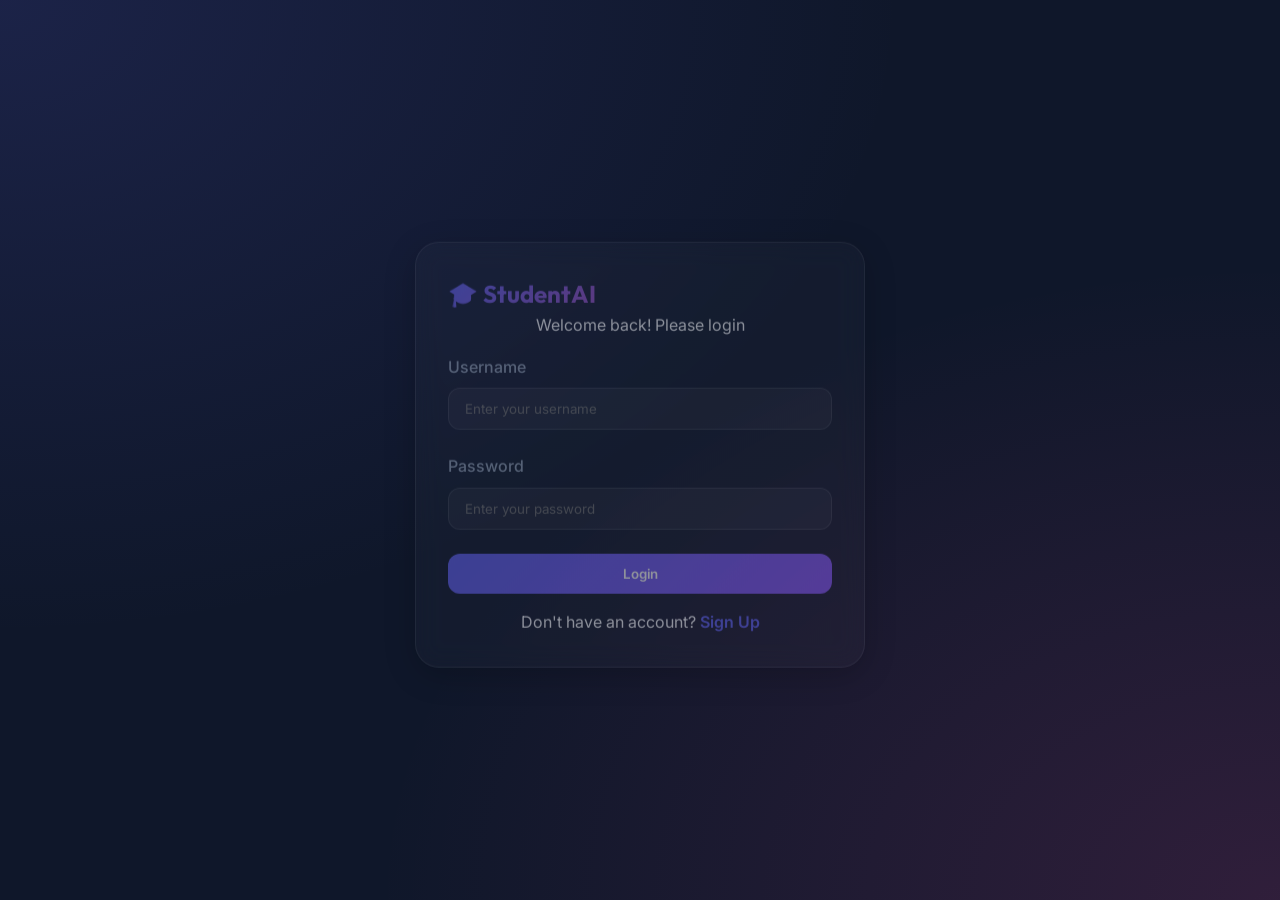
<file: frontend/index.html>
<!DOCTYPE html>
<html lang="en">
<head>
    <meta charset="UTF-8">
    <meta name="viewport" content="width=device-width, initial-scale=1.0">
    <title>AI Student Performance Predictor</title>
    <link rel="stylesheet" href="style.css">
    <script>
        // Redirect to dashboard if already logged in, otherwise to login
        window.onload = () => {
            const token = localStorage.getItem('access_token');
            if (token) {
                window.location.href = 'dashboard.html';
            } else {
                window.location.href = 'login.html';
            }
        };
    </script>
</head>
<body>
    <div class="auth-container">
        <div class="glass-card text-center animate">
            <h1 class="logo mb-4"> StudentAI</h1>
            <p>Redirecting...</p>
        </div>
    </div>
</body>
</html>
</file>
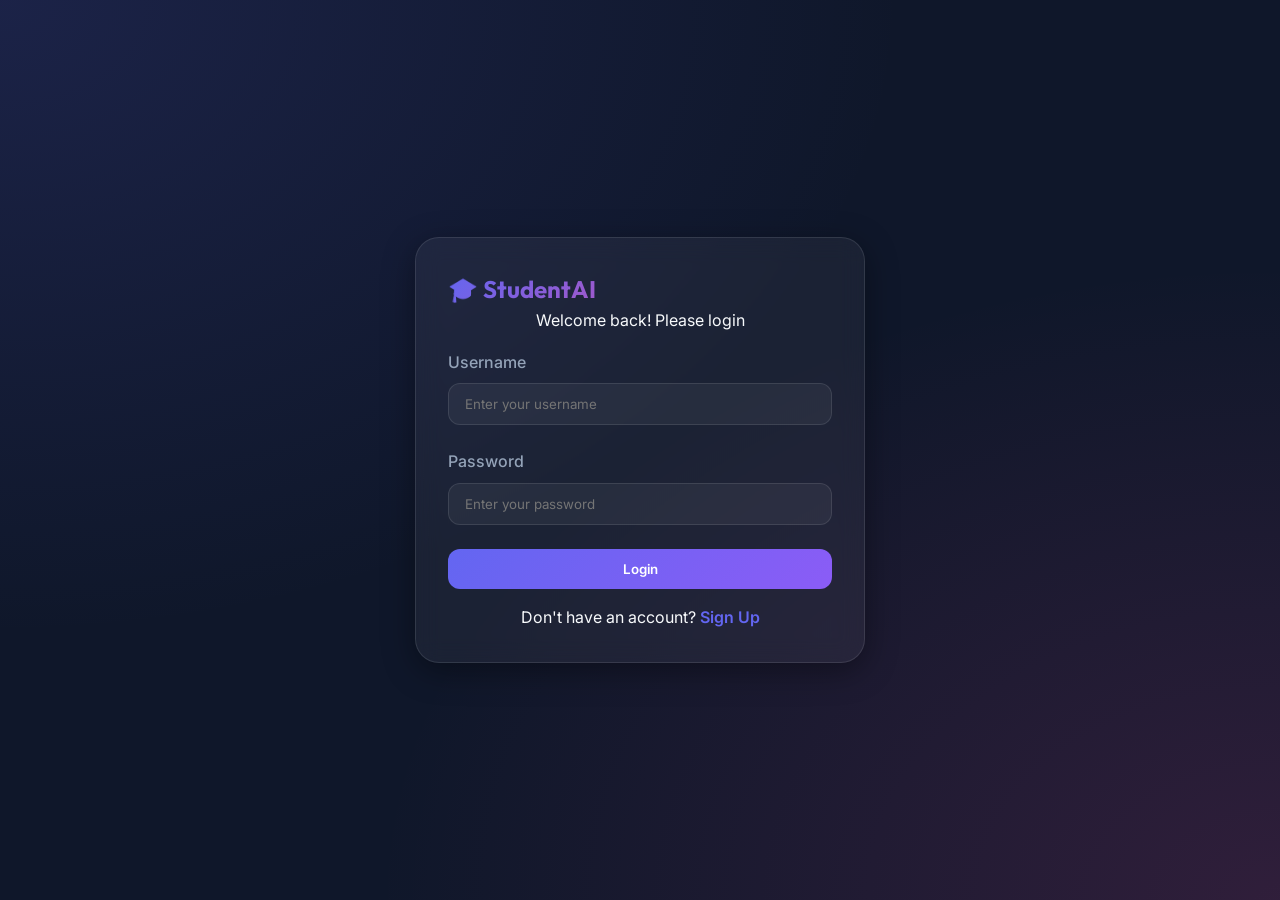
<file: frontend/login.html>
<!DOCTYPE html>
<html lang="en">
<head>
    <meta charset="UTF-8">
    <meta name="viewport" content="width=device-width, initial-scale=1.0">
    <title>Login - StudentAI</title>
    <link rel="stylesheet" href="style.css">
</head>
<body>
    <div class="auth-container">
        <div class="glass-card auth-card animate">
            <div class="text-center mb-4">
                <h1 class="logo">🎓 StudentAI</h1>
                <p class="text-muted">Welcome back! Please login</p>
            </div>
            
            <form id="loginForm">
                <div class="form-group">
                    <label for="username">Username</label>
                    <input type="text" id="username" placeholder="Enter your username" required>
                </div>
                <div class="form-group">
                    <label for="password">Password</label>
                    <input type="password" id="password" placeholder="Enter your password" required>
                </div>
                <button type="submit" class="btn btn-primary btn-block">Login</button>
            </form>
            
            <div class="text-center mt-4">
                <p class="text-muted">Don't have an account? <a href="signup.html" style="color: var(--primary); text-decoration: none; font-weight: 600;">Sign Up</a></p>
            </div>
            
            <div id="message" class="text-center mt-4" style="display: none;"></div>
        </div>
    </div>
    <script src="script.js"></script>
</body>
</html>
</file>
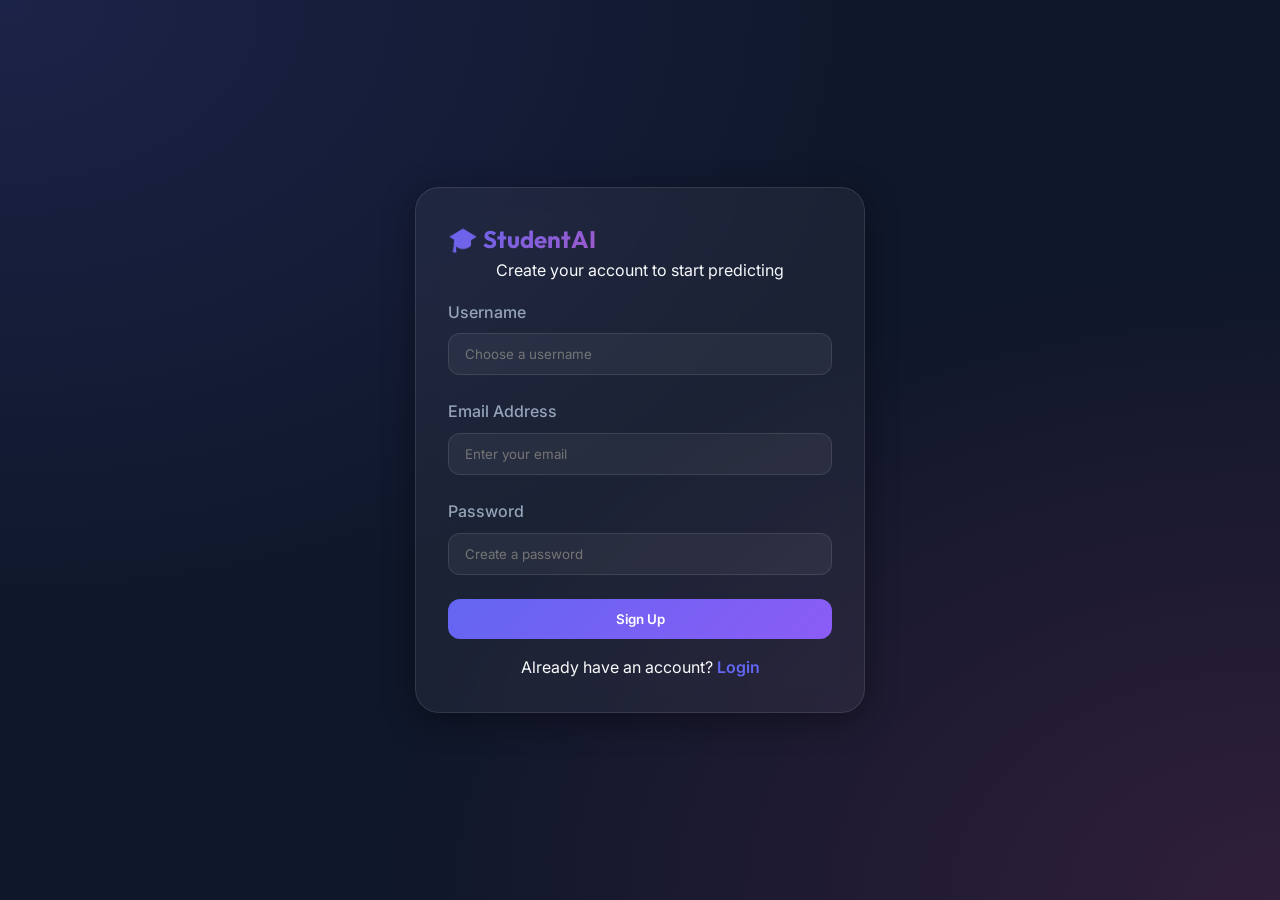
<file: frontend/signup.html>
<!DOCTYPE html>
<html lang="en">
<head>
    <meta charset="UTF-8">
    <meta name="viewport" content="width=device-width, initial-scale=1.0">
    <title>Signup - StudentAI</title>
    <link rel="stylesheet" href="style.css">
</head>
<body>
    <div class="auth-container">
        <div class="glass-card auth-card animate">
            <div class="text-center mb-4">
                <h1 class="logo">🎓 StudentAI</h1>
                <p class="text-muted">Create your account to start predicting</p>
            </div>
            
            <form id="signupForm">
                <div class="form-group">
                    <label for="username">Username</label>
                    <input type="text" id="username" placeholder="Choose a username" required>
                </div>
                <div class="form-group">
                    <label for="email">Email Address</label>
                    <input type="email" id="email" placeholder="Enter your email" required>
                </div>
                <div class="form-group">
                    <label for="password">Password</label>
                    <input type="password" id="password" placeholder="Create a password" required>
                </div>
                <button type="submit" class="btn btn-primary btn-block">Sign Up</button>
            </form>
            
            <div class="text-center mt-4">
                <p class="text-muted">Already have an account? <a href="login.html" style="color: var(--primary); text-decoration: none; font-weight: 600;">Login</a></p>
            </div>
            
            <div id="message" class="text-center mt-4" style="display: none;"></div>
        </div>
    </div>
    <script src="script.js"></script>
</body>
</html>
</file>
<file: frontend/style.css>
@import url('https://fonts.googleapis.com/css2?family=Inter:wght@300;400;500;600;700&family=Outfit:wght@300;400;500;600;700&display=swap');

:root {
    --primary: #6366f1;
    --primary-hover: #4f46e5;
    --secondary: #ec4899;
    --accent: #8b5cf6;
    --background: #0f172a;
    --surface: #1e293b;
    --text: #f8fafc;
    --text-muted: #94a3b8;
    --glass: rgba(255, 255, 255, 0.05);
    --glass-border: rgba(255, 255, 255, 0.1);
    --success: #10b981;
    --error: #ef4444;
}

[data-theme="light"] {
    --background: #f8fafc;
    --surface: #ffffff;
    --text: #0f172a;
    --text-muted: #64748b;
    --glass: rgba(0, 0, 0, 0.05);
    --glass-border: rgba(0, 0, 0, 0.1);
}

* {
    margin: 0;
    padding: 0;
    box-sizing: border-box;
}

body {
    font-family: 'Inter', sans-serif;
    background-color: var(--background);
    color: var(--text);
    line-height: 1.6;
    min-height: 100vh;
    transition: background-color 0.3s, color 0.3s;
    background-image: 
        radial-gradient(at 0% 0%, rgba(99, 102, 241, 0.15) 0px, transparent 50%),
        radial-gradient(at 100% 100%, rgba(236, 72, 153, 0.15) 0px, transparent 50%);
}

h1, h2, h3, .logo {
    font-family: 'Outfit', sans-serif;
    font-weight: 700;
}

.container {
    max-width: 1200px;
    margin: 0 auto;
    padding: 2rem;
}

/* Glassmorphism Card Base */
.glass-card {
    background: var(--glass);
    backdrop-filter: blur(12px);
    -webkit-backdrop-filter: blur(12px);
    border: 1px solid var(--glass-border);
    border-radius: 24px;
    padding: 2rem;
    box-shadow: 0 8px 32px 0 rgba(0, 0, 0, 0.37);
}

/* Forms */
.form-group {
    margin-bottom: 1.5rem;
}

label {
    display: block;
    margin-bottom: 0.5rem;
    font-weight: 500;
    color: var(--text-muted);
}

input {
    width: 100%;
    padding: 0.75rem 1rem;
    background: var(--glass);
    border: 1px solid var(--glass-border);
    border-radius: 12px;
    color: var(--text);
    font-family: inherit;
    transition: all 0.2s;
}

input:focus {
    outline: none;
    border-color: var(--primary);
    box-shadow: 0 0 0 4px rgba(99, 102, 241, 0.1);
}

/* Buttons */
.btn {
    display: inline-block;
    padding: 0.75rem 1.5rem;
    border-radius: 12px;
    font-weight: 600;
    text-decoration: none;
    cursor: pointer;
    transition: all 0.2s;
    border: none;
    font-family: inherit;
    text-align: center;
}

.btn-primary {
    background: linear-gradient(135deg, var(--primary), var(--accent));
    color: white;
}

.btn-primary:hover {
    transform: translateY(-2px);
    box-shadow: 0 10px 20px -10px var(--primary);
}

.btn-block {
    width: 100%;
}

/* Auth Pages */
.auth-container {
    height: 100vh;
    display: flex;
    align-items: center;
    justify-content: center;
}

.auth-card {
    width: 100%;
    max-width: 450px;
}

/* Dashboard */
.dashboard-grid {
    display: grid;
    grid-template-columns: 1fr 1fr;
    gap: 2rem;
    margin-top: 2rem;
}

@media (max-width: 768px) {
    .dashboard-grid {
        grid-template-columns: 1fr;
    }
}

.stats-card {
    text-align: center;
}

.score-display {
    font-size: 3rem;
    font-weight: 800;
    color: var(--primary);
    margin: 1rem 0;
}

/* Table */
.table-container {
    overflow-x: auto;
    margin-top: 1rem;
}

table {
    width: 100%;
    border-collapse: collapse;
}

th, td {
    padding: 1rem;
    text-align: left;
    border-bottom: 1px solid var(--glass-border);
}

th {
    color: var(--text-muted);
    font-weight: 600;
}

/* Navbar */
nav {
    display: flex;
    justify-content: space-between;
    align-items: center;
    padding: 1.5rem 0;
}

.logo {
    font-size: 1.5rem;
    display: flex;
    align-items: center;
    gap: 0.5rem;
    background: linear-gradient(135deg, var(--primary), var(--secondary));
    -webkit-background-clip: text;
    -webkit-text-fill-color: transparent;
}

/* Utilities */
.text-center { text-align: center; }
.mt-4 { margin-top: 1rem; }
.mb-4 { margin-bottom: 1rem; }

/* Animations */
@keyframes fadeIn {
    from { opacity: 0; transform: translateY(10px); }
    to { opacity: 1; transform: translateY(0); }
}

.animate {
    animation: fadeIn 0.5s ease-out forwards;
}
</file>
